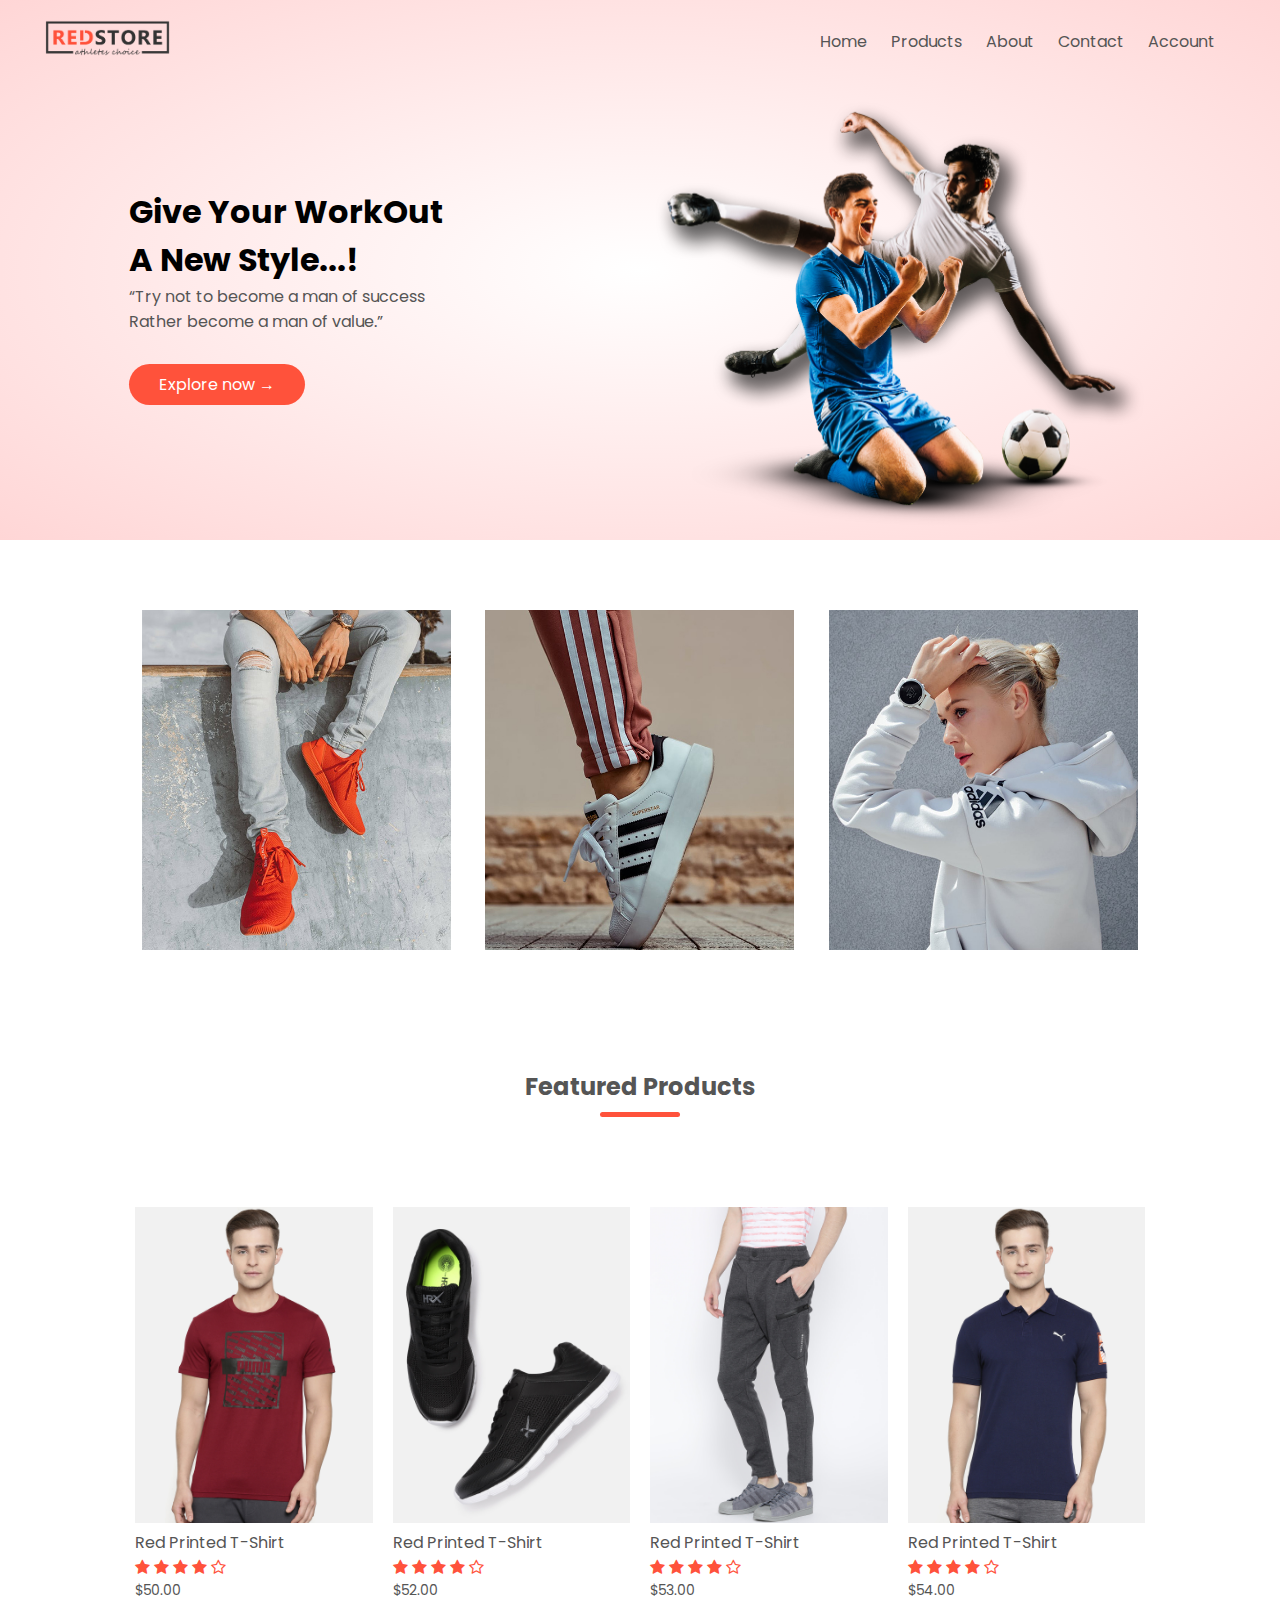
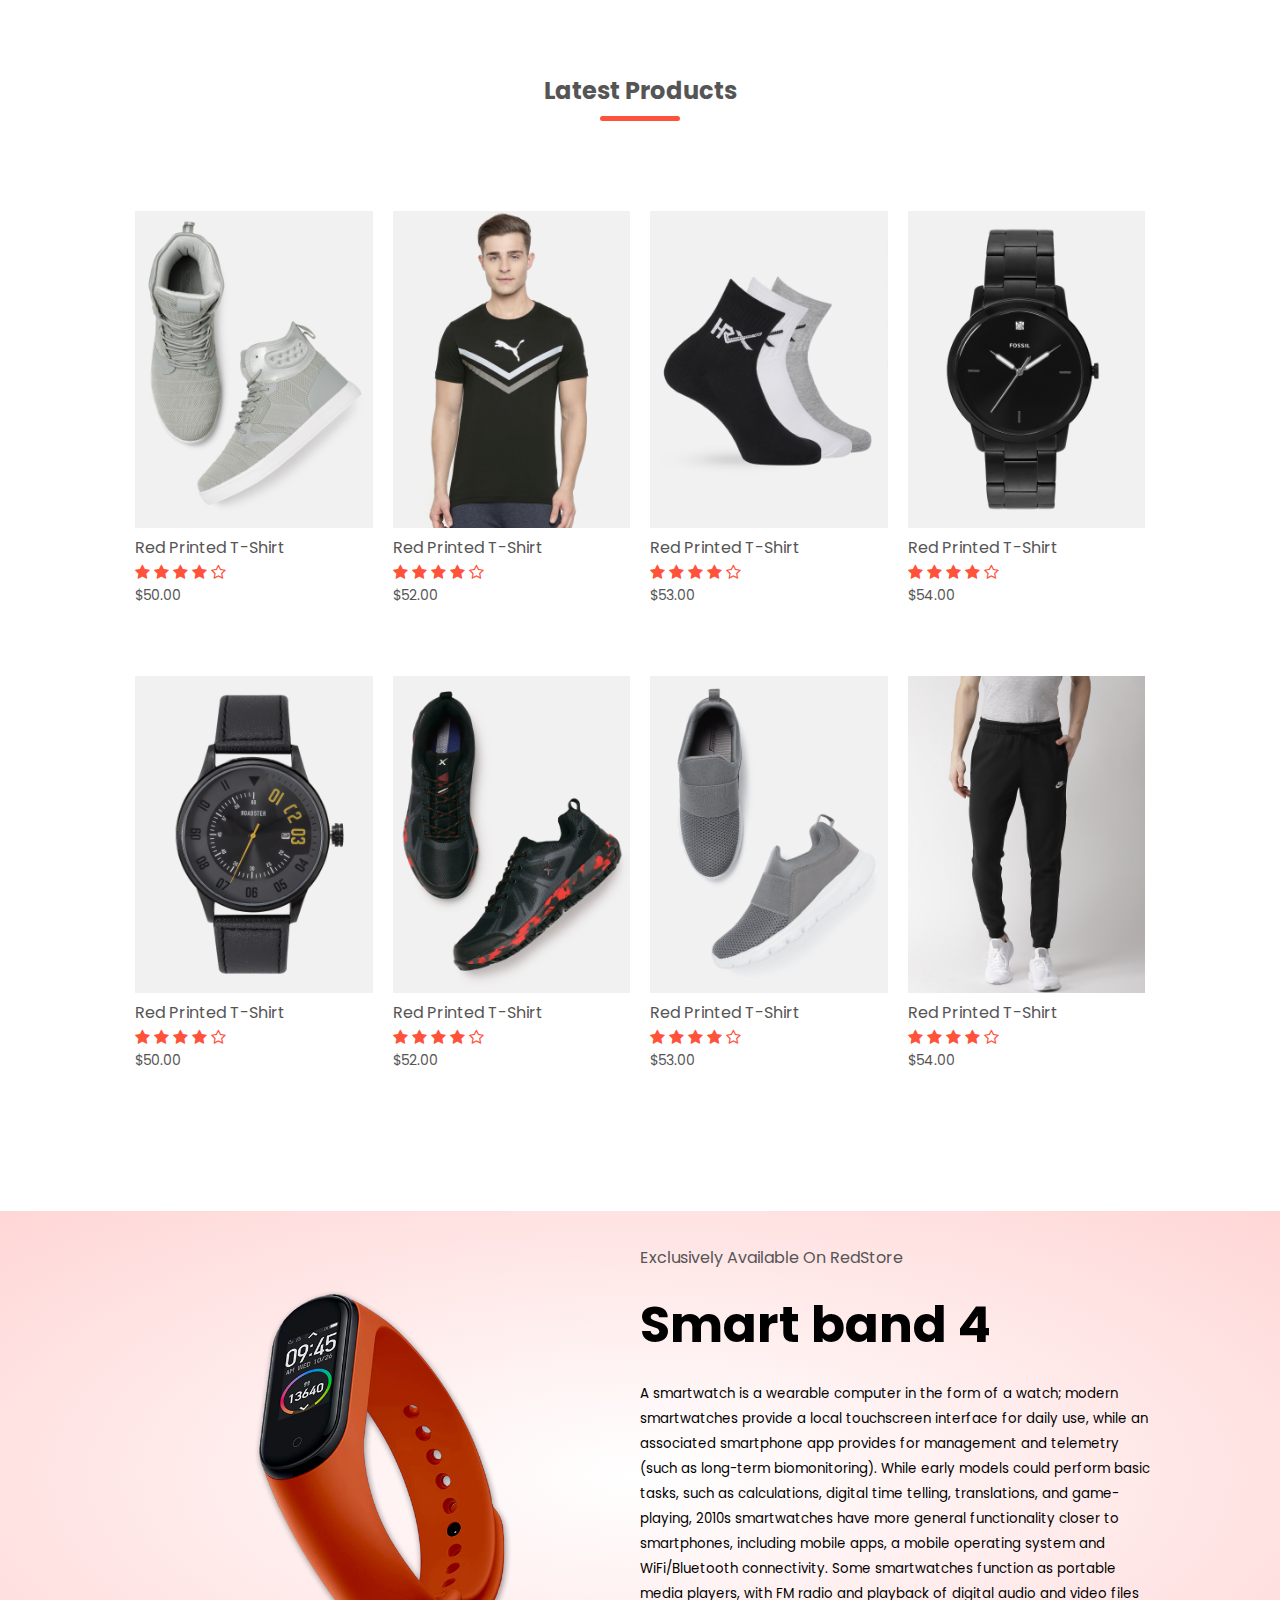
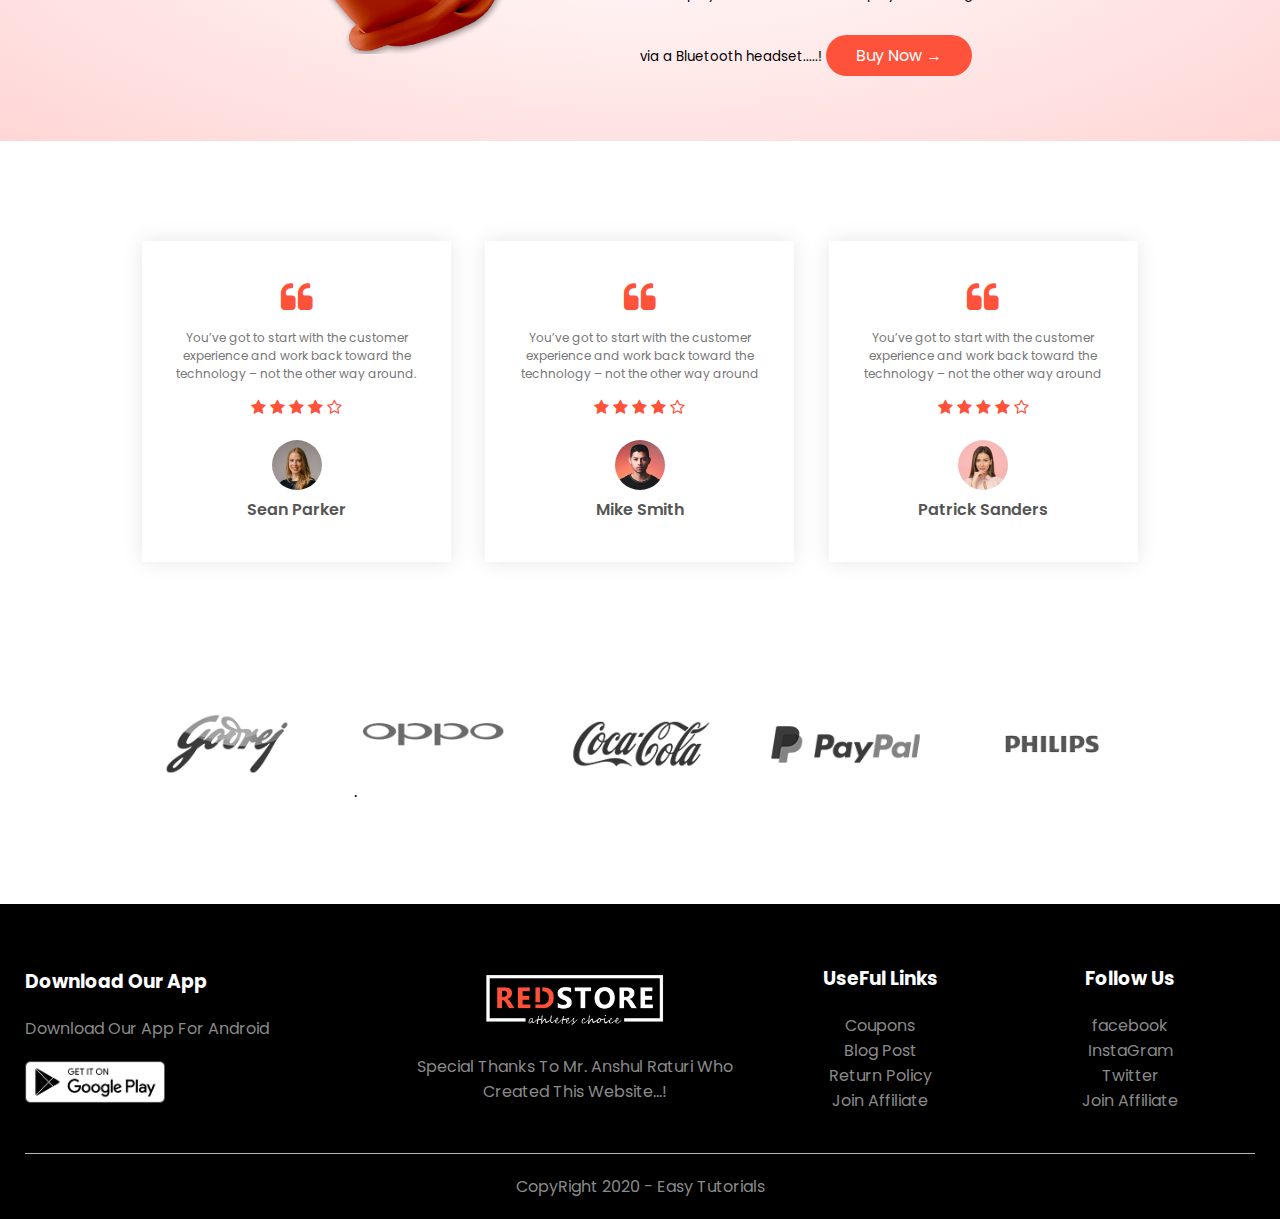
<file: index.html>
<!DOCTYPE html>
<html lang="en">
<meta charset="UTF-8">
<head>
	<meta name="viewport" content="with=device-width, initial-scale=1.0">
	<title>Modicare</title>
	<link rel="stylesheet" href="style.css">
	<link href="https://fonts.googleapis.com/css2?family=Poppins:ital,wght@0,400;0,700;0,800;1,600;1,700&display=swap" rel="stylesheet"> 
	<link rel="stylesheet" href="https://stackpath.bootstrapcdn.com/font-awesome/4.7.0/css/font-awesome.min.css">
</head>
<body>

	<div class="header">
	

	<div class="container">

	<div class="navbar">
		<div class="logo">
			
			<a href="index.html"><img src="images/logo.png" width="125px"></a>
		</div>
		<nav>
			<ul id="MenuItems">
				<li><a href="index.html">Home</a></li>
				<li><a href="products.html">Products</a></li>
				<li><a href="">About</a></li>
				<li><a href="">Contact</a></li>
				<li><a href="accounts.html">Account</a></li>
			
			</ul>
		</nav>
		
		<img src="images/menu.png"class="menu-icon" onclick="menutoggle()">
			
	</div>
	<div class="row">
		<div class="<col-2>">
			<h1>Give Your WorkOut <br> A New Style...!</h1>
			<p>“Try not to become a man of success <br> Rather become a man of value.”</p>
			<a href="products.html" class="btn">Explore now &#8594;</a>

			
		</div>

		<div class="<col-2>">
			<img src="images/image1.png" width="500px" height="450px">
			
		</div>
		
	</div>
</div>
</div>



<!-------featured categories-------->
<div class="categories">
	<div class="small-container">
	<div class="row">
		<div class="col-3">
			<img src="images/category-1.jpg">
		</div>
		<div class="col-3">
			<img src="images/category-2.jpg">
		</div>
		<div class="col-3">
			<img src="images/category-3.jpg">
		</div>

	</div>
</div>
</div>

<!-------featured products-------->
<div class="small-container">
	<h2 class="title">Featured Products</h2>
	<div class="row">
		<div class="col-4">
			<img src="images/product-1.jpg">
			<h4>Red Printed T-Shirt</h4>
			<div class="rating">
				<i class="fa fa-star"></i>
				<i class="fa fa-star"></i>
				<i class="fa fa-star"></i>
				<i class="fa fa-star"></i>
				<i class="fa fa-star-o"></i>

							</div>

			<p>$50.00</p>
	</div>
			<div class="col-4">
			<img src="images/product-2.jpg">
			<h4>Red Printed T-Shirt</h4>
			<div class="rating">
				<i class="fa fa-star"></i>
				<i class="fa fa-star"></i>
				<i class="fa fa-star"></i>
				<i class="fa fa-star"></i>
				<i class="fa fa-star-o"></i>

							</div>

			<p>$52.00</p>
	</div>

		<div class="col-4">
			<img src="images/product-3.jpg">
			<h4>Red Printed T-Shirt</h4>
			<div class="rating">
				<i class="fa fa-star"></i>
				<i class="fa fa-star"></i>
				<i class="fa fa-star"></i>
				<i class="fa fa-star"></i>
				<i class="fa fa-star-o"></i>

							</div>

			<p>$53.00</p>
	</div>
			<div class="col-4">
			<img src="images/product-4.jpg">
			<h4>Red Printed T-Shirt</h4>
			<div class="rating">
				<i class="fa fa-star"></i>
				<i class="fa fa-star"></i>
				<i class="fa fa-star"></i>
				<i class="fa fa-star"></i>
				<i class="fa fa-star-o"></i>

							</div>

			<p>$54.00</p>
	</div>
</div>
<h2 class="title">Latest Products</h2>
<div class="row">
		<div class="col-4">
			<img src="images/product-5.jpg">
			<h4>Red Printed T-Shirt</h4>
			<div class="rating">
				<i class="fa fa-star"></i>
				<i class="fa fa-star"></i>
				<i class="fa fa-star"></i>
				<i class="fa fa-star"></i>
				<i class="fa fa-star-o"></i>

							</div>

			<p>$50.00</p>
	</div>
			<div class="col-4">
			<img src="images/product-6.jpg">
			<h4>Red Printed T-Shirt</h4>
			<div class="rating">
				<i class="fa fa-star"></i>
				<i class="fa fa-star"></i>
				<i class="fa fa-star"></i>
				<i class="fa fa-star"></i>
				<i class="fa fa-star-o"></i>

							</div>

			<p>$52.00</p>
	</div>

		<div class="col-4">
			<img src="images/product-7.jpg">
			<h4>Red Printed T-Shirt</h4>
			<div class="rating">
				<i class="fa fa-star"></i>
				<i class="fa fa-star"></i>
				<i class="fa fa-star"></i>
				<i class="fa fa-star"></i>
				<i class="fa fa-star-o"></i>

							</div>

			<p>$53.00</p>
	</div>
			<div class="col-4">
			<img src="images/product-8.jpg">
			<h4>Red Printed T-Shirt</h4>
			<div class="rating">
				<i class="fa fa-star"></i>
				<i class="fa fa-star"></i>
				<i class="fa fa-star"></i>
				<i class="fa fa-star"></i>
				<i class="fa fa-star-o"></i>

							</div>

			<p>$54.00</p>
	</div>

</div>
<div class="row">
		<div class="col-4">
			<img src="images/product-9.jpg">
			<h4>Red Printed T-Shirt</h4>
			<div class="rating">
				<i class="fa fa-star"></i>
				<i class="fa fa-star"></i>
				<i class="fa fa-star"></i>
				<i class="fa fa-star"></i>
				<i class="fa fa-star-o"></i>

							</div>

			<p>$50.00</p>
	</div>
			<div class="col-4">
			<img src="images/product-10.jpg">
			<h4>Red Printed T-Shirt</h4>
			<div class="rating">
				<i class="fa fa-star"></i>
				<i class="fa fa-star"></i>
				<i class="fa fa-star"></i>
				<i class="fa fa-star"></i>
				<i class="fa fa-star-o"></i>

							</div>

			<p>$52.00</p>
	</div>

		<div class="col-4">
			<img src="images/product-11.jpg">
			<h4>Red Printed T-Shirt</h4>
			<div class="rating">
				<i class="fa fa-star"></i>
				<i class="fa fa-star"></i>
				<i class="fa fa-star"></i>
				<i class="fa fa-star"></i>
				<i class="fa fa-star-o"></i>

							</div>

			<p>$53.00</p>
	</div>
			<div class="col-4">
			<img src="images/product-12.jpg">
			<h4>Red Printed T-Shirt</h4>
			<div class="rating">
				<i class="fa fa-star"></i>
				<i class="fa fa-star"></i>
				<i class="fa fa-star"></i>
				<i class="fa fa-star"></i>
				<i class="fa fa-star-o"></i>

							</div>

			<p>$54.00</p>
	</div>
</div>


   
</div>

<!-------------- offers------------------>
<div class="offer">
	<div class="small-container">
		<div class="row">
			<div class="col-2" >
				<img src="images/exclusive.png" class="offer-img">
			</div>
				<div class="col-2">
					<p>Exclusively Available On RedStore</p>
				<h1>Smart band 4</h1>
				<small>A smartwatch is a wearable computer in the form of a watch; modern smartwatches provide a local touchscreen interface for daily use, while an associated smartphone app provides for management and telemetry (such as long-term biomonitoring). While early models could perform basic tasks, such as calculations, digital time telling, translations, and game-playing, 2010s smartwatches have more general functionality closer to smartphones, including mobile apps, a mobile operating system and WiFi/Bluetooth connectivity. Some smartwatches function as portable media players, with FM radio and playback of digital audio and video files via a Bluetooth headset.....!</small>
				<a href="" class="btn">Buy Now &#8594;</a>
				</div>
				
			
		</div>
	</div>
</div>



<!-----------------testimonial--------------->
<div class="testimonial">
	<div class="small-container">
		<div class="row">
			<div class="col-3">
				<i class="fa fa-quote-left"></i>
			<p>You’ve got to start with the customer experience and work back toward the technology – not the other way around.</p>
				<div class="rating">
				<i class="fa fa-star"></i>
				<i class="fa fa-star"></i>
				<i class="fa fa-star"></i>
				<i class="fa fa-star"></i>
				<i class="fa fa-star-o"></i>

							</div>
							<img src="images/user-1.png" >
							<h3>Sean Parker</h3>

				</div>
							<div class="col-3">
				<i class="fa fa-quote-left"></i>
			<p>You’ve got to start with the customer experience and work back toward the technology – not the other way around</p>
				<div class="rating">
				<i class="fa fa-star"></i>
				<i class="fa fa-star"></i>
				<i class="fa fa-star"></i>
				<i class="fa fa-star"></i>
				<i class="fa fa-star-o"></i>

							</div>
							<img src="images/user-2.png" >
							<h3>Mike Smith</h3>

				</div>
							<div class="col-3">
				<i class="fa fa-quote-left"></i>
			<p>You’ve got to start with the customer experience and work back toward the technology – not the other way around</p>
				<div class="rating">
				<i class="fa fa-star"></i>
				<i class="fa fa-star"></i>
				<i class="fa fa-star"></i>
				<i class="fa fa-star"></i>
				<i class="fa fa-star-o"></i>

							</div>
							<img src="images/user-3.png" >
							<h3>Patrick Sanders</h3>

				</div>
				</div>
				</div>
				</div>

				<!-----------brands--------->
				<div class="brands">
					<div class="small-container">
						<div class="row">
							<div class="col-5">
								<img src="images/logo-godrej.png">
							</div>
							<div class="col-5">
								<img src="images/logo-oppo.png">.
								
							</div>
							<div class="col-5">
								<img src="images/logo-coca-cola.png">
							</div>
							<div class="col-5">
								<img src="images/logo-paypal.png">
							</div>
							<div class="col-5">
								<img src="images/logo-philips.png">
							</div>
						</div>
					</div>
				</div>
				<!-------------foooter-------------->
				<div class="footer">
					<div class="container">
						<div class="row">
							<div class="footer-col-1">
								<h3>Download Our App</h3>
								<p>Download Our App For Android</p>
								<div class="app-logo">
									<img src="images/play-store.png">
								</div>
							</div>
								<div class="footer-col-2">
								<img src="images/logo-white.png">
								<p> Special Thanks To Mr. Anshul Raturi Who Created This Website...! </p>
							</div>
														<div class="footer-col-3">
								<h3>UseFul Links </h3>
								<ul>
									<li>Coupons</li>
									<li>Blog Post</li>
									<li>Return Policy</li>
									<li>Join Affiliate</li>

								</ul>							
							</div>
							<div class="footer-col-4">
								<h3>Follow Us </h3>
								<ul>
									<li>facebook</li>
									<li>InstaGram</li>
									<li>Twitter</li>
									<li>Join Affiliate</li>

								</ul>							
							</div>
						</div>
						<hr>
						<p class="CopyRight">CopyRight 2020 - Easy Tutorials</p>

					</div>
				</div>

<!-----------------------js for toggle menu--------------->

<script type="text/javascript">
	var MenuItems = document.getElementById("MenuItems");
	MenuItems.style.maxHeight = "0px";
	function menutoggle(){
		if(MenuItems.style.maxHeight == "0px")
		{
			MenuItems.style.maxHeight = "200px";

		}
		else{
			MenuItems.style.maxHeight = "0px";
		}
	}
</script>



</body>
</html>
</file>
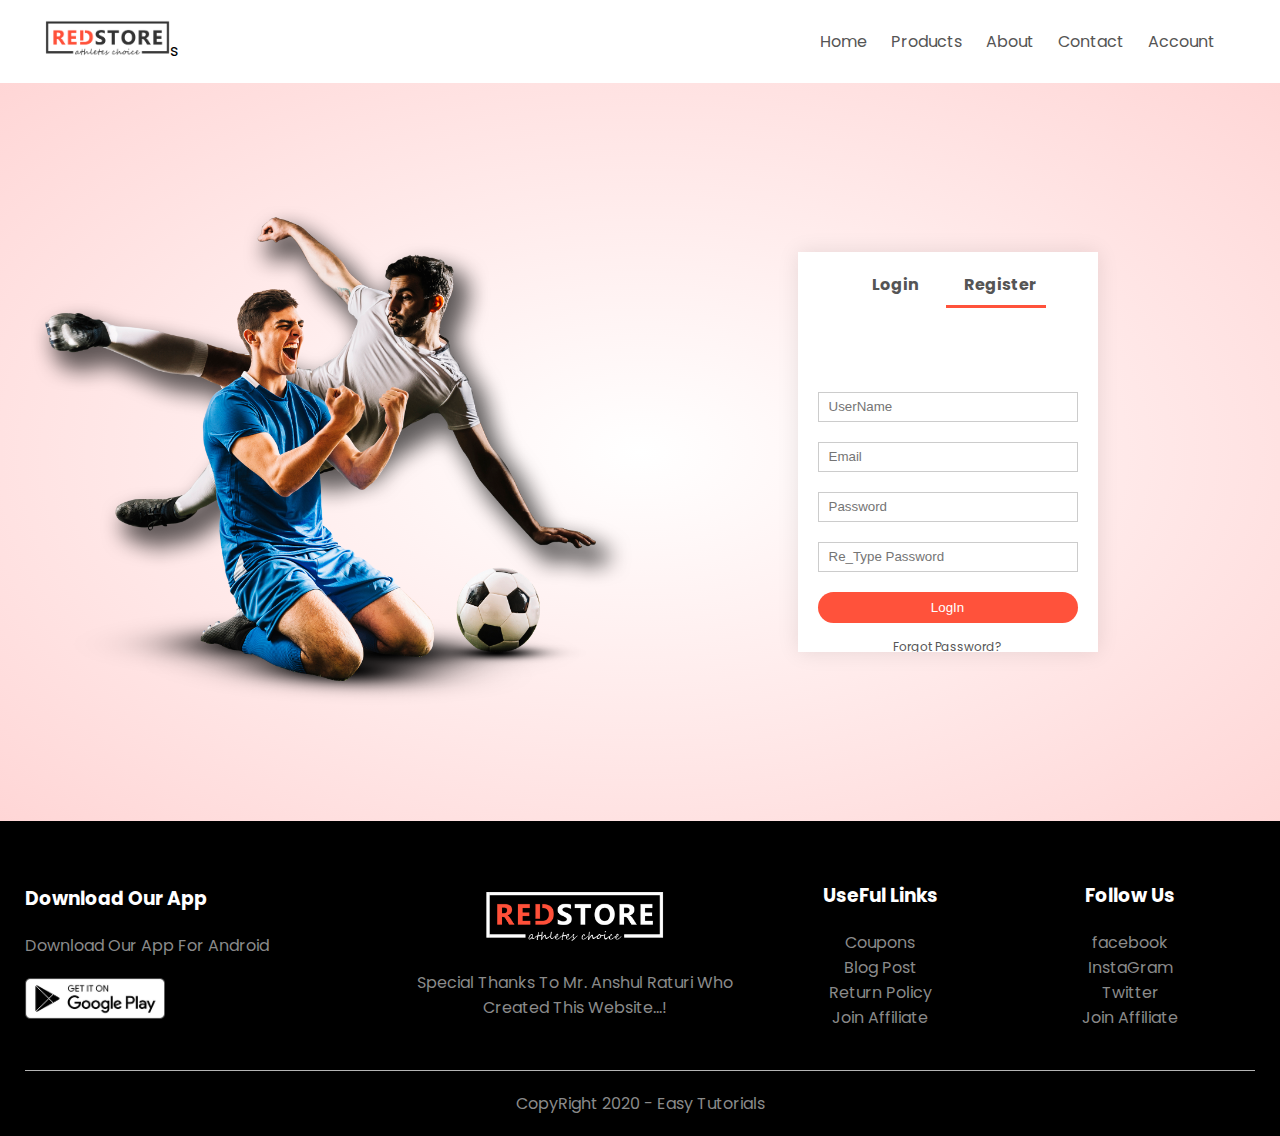
<file: accounts.html>
<!DOCTYPE html>
<html lang="en">
<meta charset="UTF-8">
<head>
	<meta name="viewport" content="with=device-width, initial-scale=1.0">
	<title>Modicare </title>
	<link rel="stylesheet" href="style.css">
	<link href="https://fonts.googleapis.com/css2?family=Poppins:ital,wght@0,400;0,700;0,800;1,600;1,700&display=swap" rel="stylesheet"> 
	<link rel="stylesheet" href="https://stackpath.bootstrapcdn.com/font-awesome/4.7.0/css/font-awesome.min.css">
</head>
<body>

	
	

	<div class="container">

	<div class="navbar">
		<div class="logo">
			<a href="index.html"><img src="images/logo.png" width="125px"></a>s
		</div>
		<nav>
			<ul id="MenuItems">
				<li><a href="index.html">Home</a></li>
				<li><a href="products.html">Products</a></li>
				<li><a href="">About</a></li>
				<li><a href="">Contact</a></li>
				<li><a href="accounts.html">Account</a></li>
			
			</ul>
		</nav>
		<img src="images/menu.png"class="menu-icon" onclick="menutoggle()">	
			
	</div>
	</div>
	<!--------------------Account Page--------------------->
	<div class="account-page">
		<div class="container">
			<div class="row">
				<div class="col-2">
					<img src="images/image1.png" width="100%">
				</div>
				<div class="col-2">
					<div class="form-container">
						<div class="form-btn">
							<span onclick="login()">Login</span>
							<span onclick="register()">Register</span>
							<hr id="Indicator">
						</div>
						<form id="LoginForm">
							<input type="text" placeholder="UserName">
							<input type="password" placeholder="Password">
							<a href="#"><button type="Submit" class="btn">LogIn</button></a>
							<a href="#">Forgot Password? </a>
						</form>
						<form id="RegForm">
							<input type="text" placeholder="UserName" required>
							<input type="text" placeholder="Email" required>
							<input type="password" placeholder="Password" required>
							<input type="password" placeholder="Re_Type Password" required>
							
							<a href="#"><button type="Submit" class="btn">LogIn  </button></a>
							<a href="#">Forgot Password? </a>
						</form>

						
					</div>
				</div>
			</div>
		
		</div>
	</div>
	
				<!-------------foooter-------------->
				<div class="footer">
					<div class="container">
						<div class="row">
							<div class="footer-col-1">
								<h3>Download Our App</h3>
								<p>Download Our App For Android</p>
								<div class="app-logo">
									<img src="images/play-store.png">
								</div>
							</div>
								<div class="footer-col-2">
								<img src="images/logo-white.png">
								<p> Special Thanks To Mr. Anshul Raturi Who Created This Website...! </p>
							</div>
														<div class="footer-col-3">
								<h3>UseFul Links </h3>
								<ul>
									<li>Coupons</li>
									<li>Blog Post</li>
									<li>Return Policy</li>
									<li>Join Affiliate</li>

								</ul>							
							</div>
							<div class="footer-col-4">
								<h3>Follow Us </h3>
								<ul>
									<li>facebook</li>
									<li>InstaGram</li>
									<li>Twitter</li>
									<li>Join Affiliate</li>

								</ul>							
							</div>
						</div>
						<hr>
						<p class="CopyRight">CopyRight 2020 - Easy Tutorials</p>

					</div>
				</div>

<!-----------------------js for toggle menu--------------->

<script type="text/javascript">
	var MenuItems = document.getElementById("MenuItems");
	MenuItems.style.maxHeight = "0px";
	function menutoggle(){
		if(MenuItems.style.maxHeight == "0px")
		{
			MenuItems.style.maxHeight = "200px";

		}
		else{
			MenuItems.style.maxHeight = "0px";
		}
	}
</script>
<!--------------js for toggele form--------------->
<script type="text/javascript">
	var LoginForm = document.getElementById("LoginForm");
	var RegForm = document.getElementById("RegForm"); 
	var Indicator = document.getElementById("Indicator");
	function register(){
		RegForm.style.transform = "translateX(0px)";
		LoginForm.style.transform = "translateX(0px)";
		Indicator.style.transform = "translateX(100px)";	
	
	}
	function login(){
		RegForm.style.transform = "translateX(300px)";
		LoginForm.style.transform = "translateX(300px)";
		Indicator.style.transform = "translateX(0px)";		
	
	}
</script>



</body>
</html>
</file>
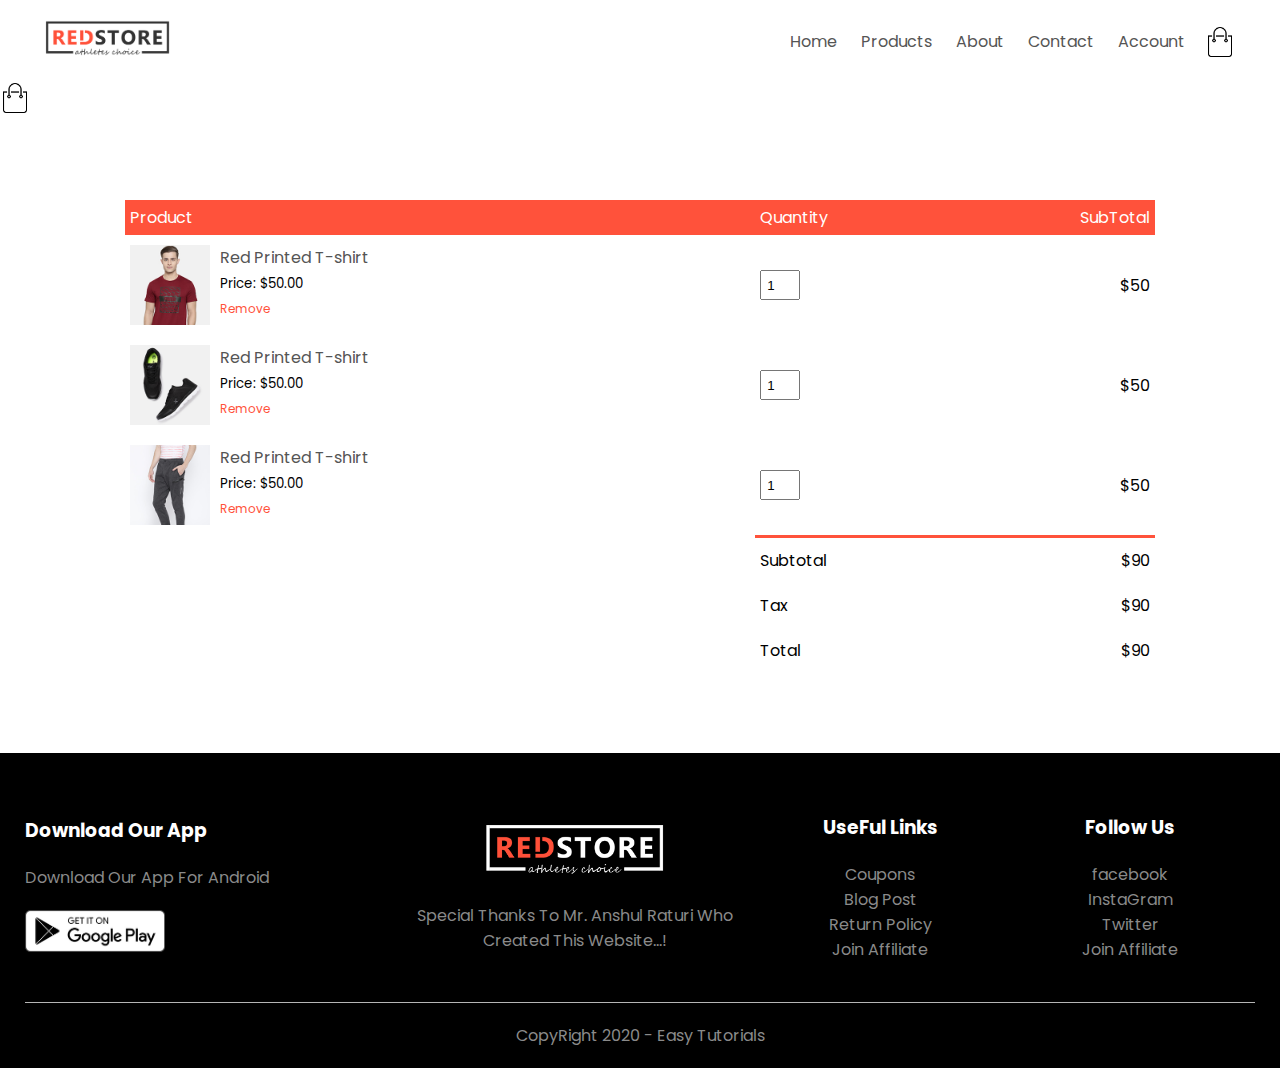
<file: cart.html>
<!DOCTYPE html>
<html lang="en">
<meta charset="UTF-8">
<head>
	<meta name="viewport" content="with=device-width, initial-scale=1.0">
	<title>Modicare </title>
	<link rel="stylesheet" href="style.css">
	<link href="https://fonts.googleapis.com/css2?family=Poppins:ital,wght@0,400;0,700;0,800;1,600;1,700&display=swap" rel="stylesheet"> 
	<link rel="stylesheet" href="https://stackpath.bootstrapcdn.com/font-awesome/4.7.0/css/font-awesome.min.css">
</head>
<body>

	
	

	<div class="container">

	<div class="navbar">
		<div class="logo">
			<img src="images/logo.png" width="125px">
		</div>
		<nav>
			<ul id="MenuItems">
				<li><a href="index.html">Home</a></li>
				<li><a href="products.html">Products</a></li>
				<li><a href="">About</a></li>
				<li><a href="">Contact</a></li>
				<li><a href="">Account</a></li>
			
			</ul>
		</nav>
		<img src="images/cart.png" width="30px" height="30px">
		<img src="images/menu.png"class="menu-icon" onclick="menutoggle()">
			
	</div>
	</div>
	<!-------code from index.html-------------->
	<a href="cart.html"><img src="images/cart.png" width="30px" height="30px"></a>
		<img src="images/menu.png"class="menu-icon" onclick="menutoggle()">
	<!----------cart items details------------>
	<div class="small-container cart-page">
		<table>
			<tr>
				<th>Product</th>
				<th>Quantity</th>
				<th>SubTotal</th>
			</tr>
			<tr>
				<td>
				<div class="cart-info">
					<img src="images/buy-1.jpg">
					<div>
						<p>Red Printed T-shirt</p>
						<small>Price: $50.00</small>
						<br>
						<a href="#">Remove</a>
					</div>

				</td>
				<td><input type="number" value="1"></td>
				<td>$50</td>
			</tr>
						<tr>
				<td>
				<div class="cart-info">
					<img src="images/buy-2.jpg">
					<div>
						<p>Red Printed T-shirt</p>
						<small>Price: $50.00</small>
						<br>
						<a href="#">Remove</a>
					</div>

				</td>
				<td><input type="number" value="1"></td>
				<td>$50</td>
			</tr>
						<tr>
				<td>
				<div class="cart-info">
					<img src="images/buy-3.jpg">
					<div>
						<p>Red Printed T-shirt</p>
						<small>Price: $50.00</small>
						<br>
						<a href="#">Remove</a>
					</div>

				</td>
				<td><input type="number" value="1"></td>
				<td>$50</td>
			</tr>


		</table>
	

		<div class="total-price">
			<table>
				<tr>
				<td>Subtotal</td>
				<td>$90</td>
			</tr>
				<tr>
				<td>Tax</td>
				<td>$90</td>
			</tr>
				<tr>
				<td>Total</td>
				<td>$90</td>
			</tr>
			</table>
		</div>
	</div>
	
	





				<!-------------foooter-------------->
				<div class="footer">
					<div class="container">
						<div class="row">
							<div class="footer-col-1">
								<h3>Download Our App</h3>
								<p>Download Our App For Android</p>
								<div class="app-logo">
									<img src="images/play-store.png">
								</div>
							</div>
								<div class="footer-col-2">
								<img src="images/logo-white.png">
								<p> Special Thanks To Mr. Anshul Raturi Who Created This Website...! </p>
							</div>
														<div class="footer-col-3">
								<h3>UseFul Links </h3>
								<ul>
									<li>Coupons</li>
									<li>Blog Post</li>
									<li>Return Policy</li>
									<li>Join Affiliate</li>

								</ul>							
							</div>
							<div class="footer-col-4">
								<h3>Follow Us </h3>
								<ul>
									<li>facebook</li>
									<li>InstaGram</li>
									<li>Twitter</li>
									<li>Join Affiliate</li>

								</ul>							
							</div>
						</div>
						<hr>
						<p class="CopyRight">CopyRight 2020 - Easy Tutorials</p>

					</div>
				</div>

<!-----------------------js for toggle menu--------------->

<script type="text/javascript">
	var MenuItems = document.getElementById("MenuItems");
	MenuItems.style.maxHeight = "0px";
	function menutoggle(){
		if(MenuItems.style.maxHeight == "0px")
		{
			MenuItems.style.maxHeight = "200px";

		}
		else{
			MenuItems.style.maxHeight = "0px";
		}
	}
</script>




</body>
</html>
</file>
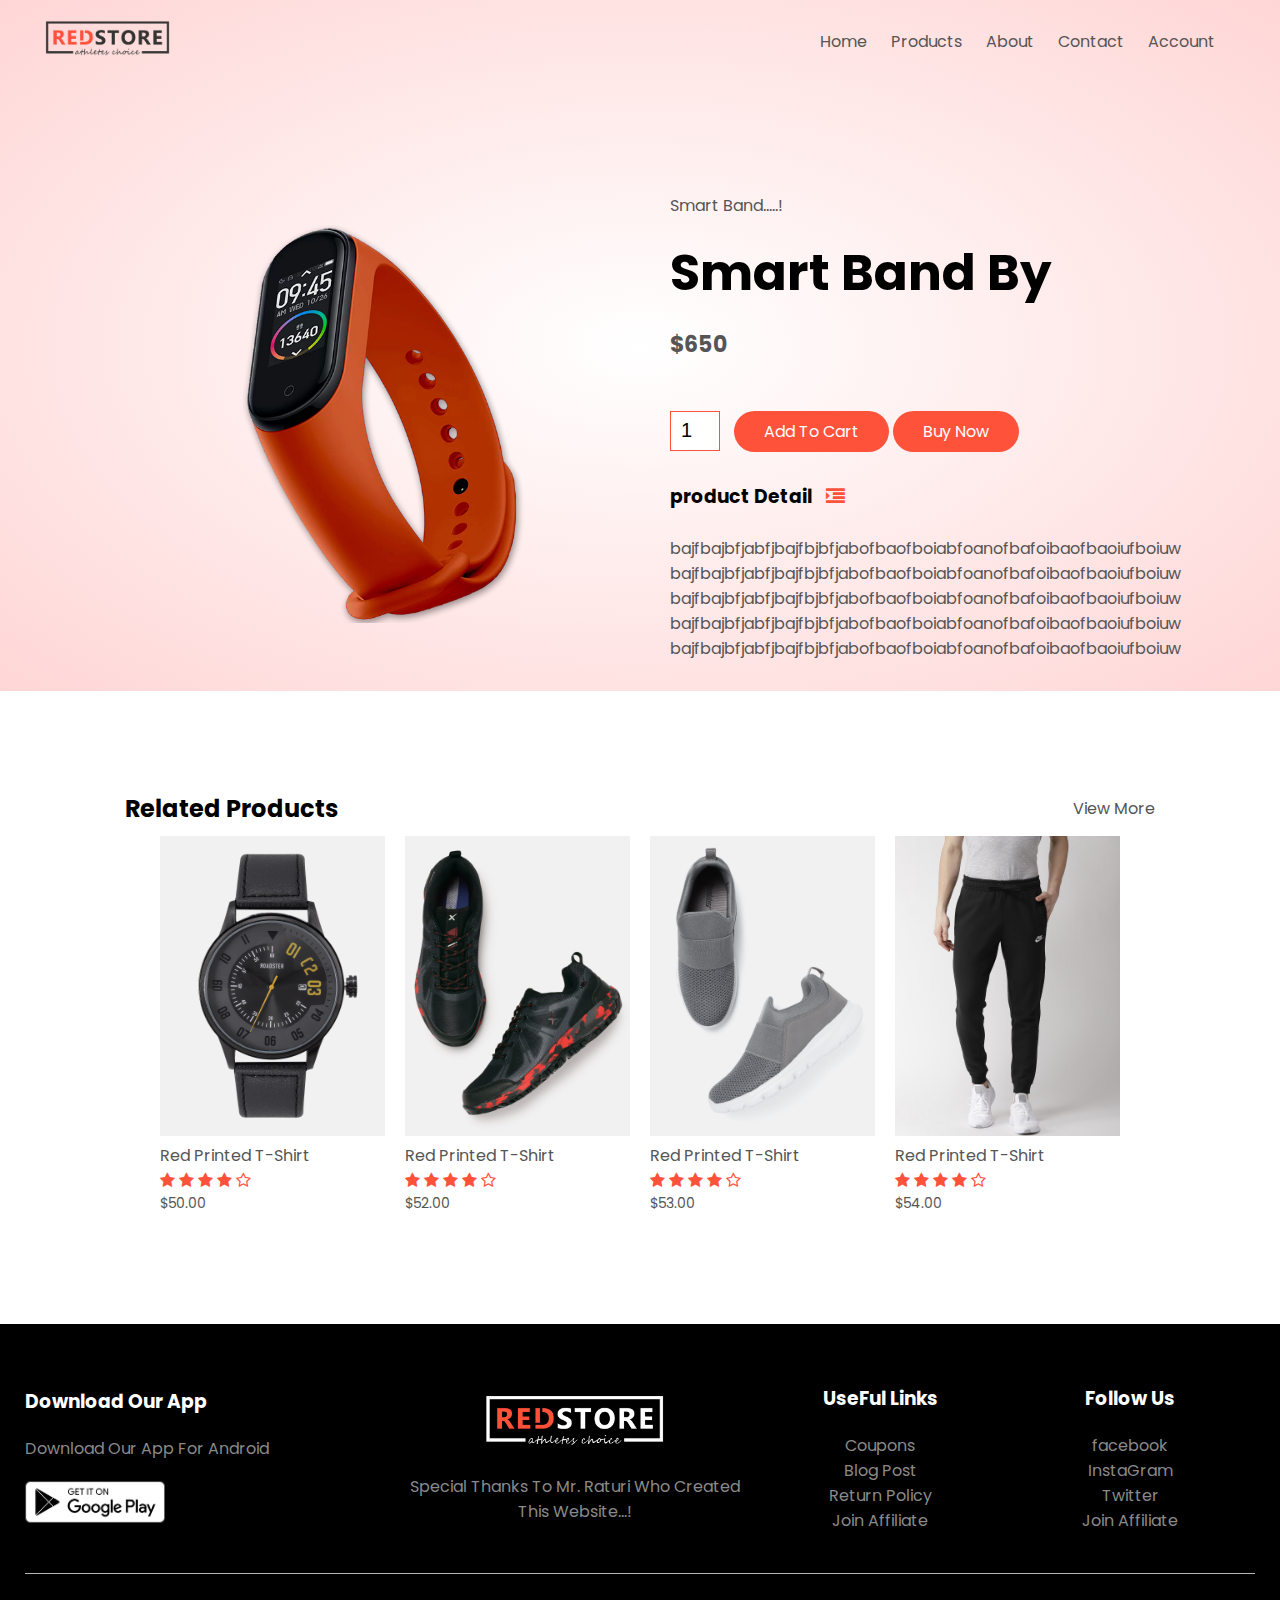
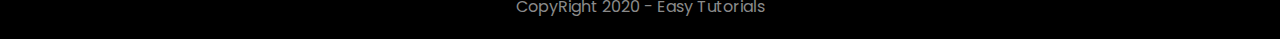
<file: offers-detail.html>
<!DOCTYPE html>
<html lang="en">
<meta charset="UTF-8">
<head>
	<meta name="viewport" content="with=device-width, initial-scale=1.0">
	<title>Modicare </title>
	<link rel="stylesheet" href="style.css">
	<link href="https://fonts.googleapis.com/css2?family=Poppins:ital,wght@0,400;0,700;0,800;1,600;1,700&display=swap" rel="stylesheet"> 
	<link rel="stylesheet" href="https://stackpath.bootstrapcdn.com/font-awesome/4.7.0/css/font-awesome.min.css">
</head>
<body>

	
<div class="header">
	<div class="container">

	<div class="navbar">
		<div class="logo">
			<a href="index.html"><img src="images/logo.png" width="125px"></a>
		</div>
		<nav>
			<ul id="MenuItems">
				<li><a href="index.html">Home</a></li>
				<li><a href="products.html">Products</a></li>
				<li><a href="">About</a></li>
				<li><a href="">Contact</a></li>
				<li><a href="">Account</a></li>
			
			</ul>
		</nav>
		
		<img src="images/menu.png"class="menu-icon" onclick="menutoggle()">
			
	</div>
	</div>


	<div class="small-container single-product">
		<div class="row">
			<div class="col-2">
			<img src="images/exclusive.png" width="100%" id="ProductImg">
		</div>
				

			<div class="col-2">
				<p>
					Smart Band.....!
				</p>
				<h1>Smart Band By</h1>
				<h4>$650</h4>
				
				<input type="number" value="1">
				<a href="#" class="btn">Add To Cart</a>
				<a href="#" class="btn">Buy Now</a>
				<h3>product Detail <i class="fa fa-indent"></i></h3>
				<br>
				<p>bajfbajbfjabfjbajfbjbfjabofbaofboiabfoanofbafoibaofbaoiufboiuw
				bajfbajbfjabfjbajfbjbfjabofbaofboiabfoanofbafoibaofbaoiufboiuw
			bajfbajbfjabfjbajfbjbfjabofbaofboiabfoanofbafoibaofbaoiufboiuw
		bajfbajbfjabfjbajfbjbfjabofbaofboiabfoanofbafoibaofbaoiufboiuw
	bajfbajbfjabfjbajfbjbfjabofbaofboiabfoanofbafoibaofbaoiufboiuw</p>
			</div>

		</div>
	</div>
</div>

</div>

	

			<!-------------title---------------->
		<div class="small-container">
			<div class="row row-2">
				<h2>Related Products</h2>
				<p>View More</p>



		<!------------products---------------->
<div class="small-container">
	<div class="row">
		<div class="col-4">
			<img src="images/product-9.jpg">
			<h4>Red Printed T-Shirt</h4>
			<div class="rating">
				<i class="fa fa-star"></i>
				<i class="fa fa-star"></i>
				<i class="fa fa-star"></i>
				<i class="fa fa-star"></i>
				<i class="fa fa-star-o"></i>

							</div>

			<p>$50.00</p>
	</div>
			<div class="col-4">
			<img src="images/product-10.jpg">
			<h4>Red Printed T-Shirt</h4>
			<div class="rating">
				<i class="fa fa-star"></i>
				<i class="fa fa-star"></i>
				<i class="fa fa-star"></i>
				<i class="fa fa-star"></i>
				<i class="fa fa-star-o"></i>

							</div>

			<p>$52.00</p>
	</div>

		<div class="col-4">
			<img src="images/product-11.jpg">
			<h4>Red Printed T-Shirt</h4>
			<div class="rating">
				<i class="fa fa-star"></i>
				<i class="fa fa-star"></i>
				<i class="fa fa-star"></i>
				<i class="fa fa-star"></i>
				<i class="fa fa-star-o"></i>

							</div>

			<p>$53.00</p>
	</div>
			<div class="col-4">
			<img src="images/product-12.jpg">
			<h4>Red Printed T-Shirt</h4>
			<div class="rating">
				<i class="fa fa-star"></i>
				<i class="fa fa-star"></i>
				<i class="fa fa-star"></i>
				<i class="fa fa-star"></i>
				<i class="fa fa-star-o"></i>

							</div>

			<p>$54.00</p>
	</div>
</div>


   

   
</div>
</div>   
</div>




				<!-------------foooter-------------->
				<div class="footer">
					<div class="container">
						<div class="row">
							<div class="footer-col-1">
								<h3>Download Our App</h3>
								<p>Download Our App For Android</p>
								<div class="app-logo">
									<img src="images/play-store.png">
								</div>
							</div>
								<div class="footer-col-2">
								<img src="images/logo-white.png">
								<p> Special Thanks To Mr. Raturi Who Created This Website...! </p>
							</div>
														<div class="footer-col-3">
								<h3>UseFul Links </h3>
								<ul>
									<li>Coupons</li>
									<li>Blog Post</li>
									<li>Return Policy</li>
									<li>Join Affiliate</li>

								</ul>							
							</div>
							<div class="footer-col-4">
								<h3>Follow Us </h3>
								<ul>
									<li>facebook</li>
									<li>InstaGram</li>
									<li>Twitter</li>
									<li>Join Affiliate</li>

								</ul>							
							</div>
						</div>
						<hr>
						<p class="CopyRight">CopyRight 2020 - Easy Tutorials</p>

					</div>
				</div>

<!-----------------------js for toggle menu--------------->

<script type="text/javascript">
	var MenuItems = document.getElementById("MenuItems");
	MenuItems.style.maxHeight = "0px";
	function menutoggle(){
		if(MenuItems.style.maxHeight == "0px")
		{
			MenuItems.style.maxHeight = "200px";

		}
		else{
			MenuItems.style.maxHeight = "0px";
		}
	}
</script>

<!-----------------------js  For Product Gallery------------------->
<script type="text/javascript">
	var ProductImg = document.getElementById("ProductImg");
	var SmallImg = document.getElementById("small-img");

	SmallImg[0].onclick = function()
	{
		ProductImg.src = SmallImg[0].src;
	}
	SmallImg[1].onclick = function()
	{
		ProductImg.src = SmallImg[1].src;
	}
	SmallImg[2].onclick = function()
	{
		ProductImg.src = SmallImg[2].src;
	}
	SmallImg[3].onclick = function()
	{
		ProductImg.src = SmallImg[3].src;
	}
</script>

</body>
</html>
</file>
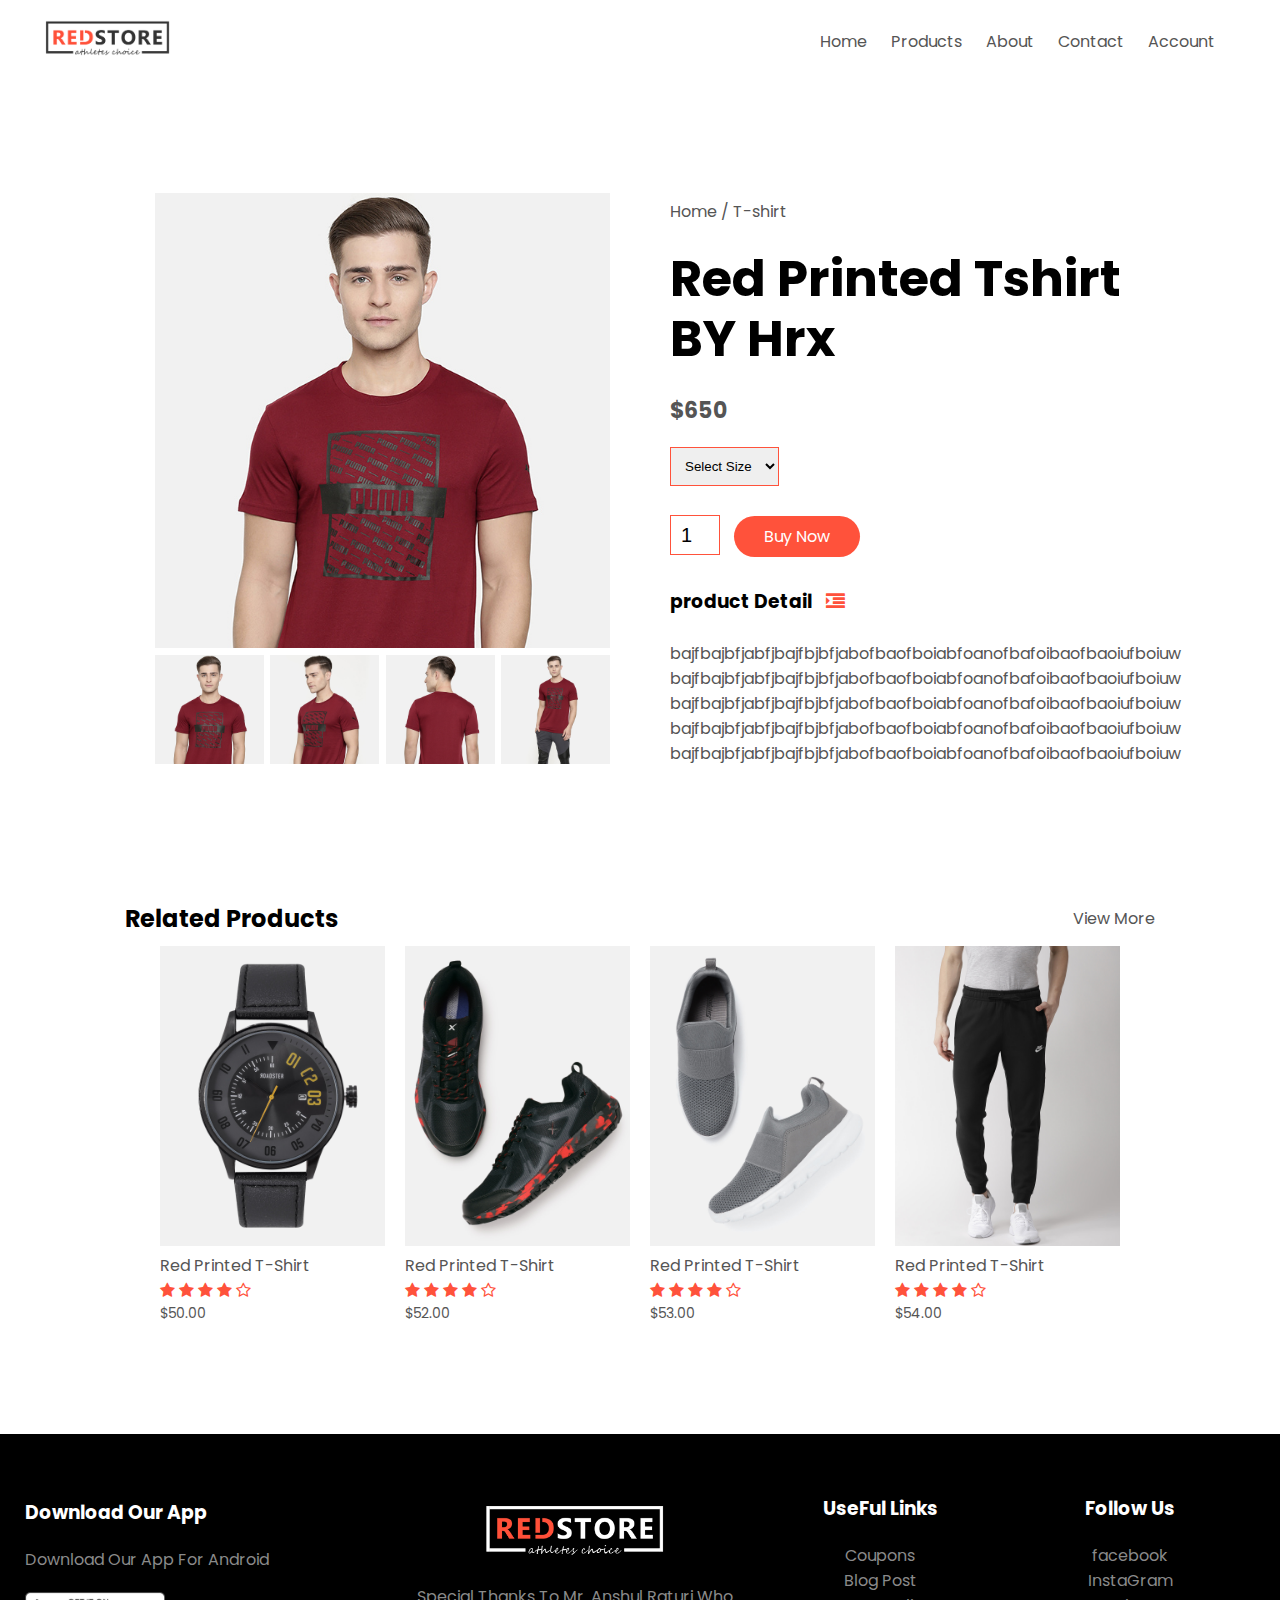
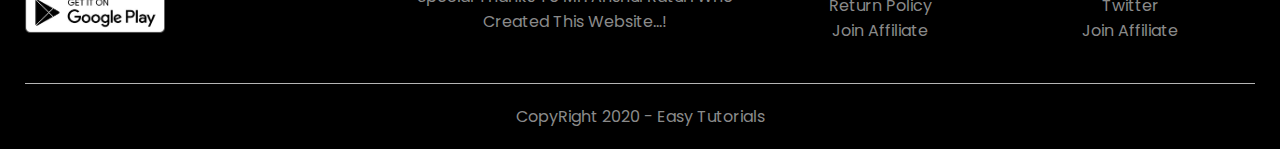
<file: products detail.html>
<!DOCTYPE html>
<html lang="en">
<meta charset="UTF-8">
<head>
	<meta name="viewport" content="with=device-width, initial-scale=1.0">
	<title>Modicare </title>
	<link rel="stylesheet" href="style.css">
	<link href="https://fonts.googleapis.com/css2?family=Poppins:ital,wght@0,400;0,700;0,800;1,600;1,700&display=swap" rel="stylesheet"> 
	<link rel="stylesheet" href="https://stackpath.bootstrapcdn.com/font-awesome/4.7.0/css/font-awesome.min.css">
</head>
<body>

	
	

	<div class="container">

	<div class="navbar">
		<div class="logo">
			<a href="index.html"><img src="images/logo.png" width="125px"></a>
		</div>
		<nav>
			<ul id="MenuItems">
				<li><a href="index.html">Home</a></li>
				<li><a href="products.html">Products</a></li>
				<li><a href="">About</a></li>
				<li><a href="">Contact</a></li>
				<li><a href="accounts.html">Account</a></li>
			
			</ul>
		</nav>
		<img src="images/menu.png"class="menu-icon" onclick="menutoggle()">
	</div>
	</div>
	<!-------------------single product details----------------->

	<div class="small-container single-product">
		<div class="row">
			<div class="col-2">
			<img src="images/gallery-1.jpg" width="100%" id="ProductImg">
			<div class="small-img-row">
				<div class="small-img-col">
					<img src="images/gallery-1.jpg" width="100%" class="small-img">

				</div>
				<div class="small-img-col">
					<img src="images/gallery-2.jpg" width="100%" class="small-img">
					
				</div>
				<div class="small-img-col">
					<img src="images/gallery-3.jpg" width="100%" class="small-img">
					
				</div>
				<div class="small-img-col">
					<img src="images/gallery-4.jpg" width="100%" class="small-img">
					
				</div>
			</div>
		</div>

	

			<div class="col-2">
				<p>
					Home / T-shirt
				</p>
				<h1>Red Printed Tshirt BY Hrx</h1>
				<h4>$650</h4>
				<select>
					<option>Select Size</option>
					<option>XXL</option>
					<option>XL</option>
					<option>L</option>
					<option>M</option>
					<option>S</option>
				</select>
				<input type="number" value="1">
				<a href="#" class="btn" target="_blank">Buy Now</a>
				<h3>product Detail <i class="fa fa-indent"></i></h3>
				<br>
				<p>bajfbajbfjabfjbajfbjbfjabofbaofboiabfoanofbafoibaofbaoiufboiuw
				bajfbajbfjabfjbajfbjbfjabofbaofboiabfoanofbafoibaofbaoiufboiuw
			bajfbajbfjabfjbajfbjbfjabofbaofboiabfoanofbafoibaofbaoiufboiuw
		bajfbajbfjabfjbajfbjbfjabofbaofboiabfoanofbafoibaofbaoiufboiuw
	bajfbajbfjabfjbajfbjbfjabofbaofboiabfoanofbafoibaofbaoiufboiuw</p>
			</div>

		</div>
	</div>
			<!-------------title---------------->
		<div class="small-container">
			<div class="row row-2">
				<h2>Related Products</h2>
				<p>View More</p>



		<!------------products---------------->
<div class="small-container">
	<div class="row">
		<div class="col-4">
			<img src="images/product-9.jpg">
			<h4>Red Printed T-Shirt</h4>
			<div class="rating">
				<i class="fa fa-star"></i>
				<i class="fa fa-star"></i>
				<i class="fa fa-star"></i>
				<i class="fa fa-star"></i>
				<i class="fa fa-star-o"></i>

							</div>

			<p>$50.00</p>
	</div>
			<div class="col-4">
			<img src="images/product-10.jpg">
			<h4>Red Printed T-Shirt</h4>
			<div class="rating">
				<i class="fa fa-star"></i>
				<i class="fa fa-star"></i>
				<i class="fa fa-star"></i>
				<i class="fa fa-star"></i>
				<i class="fa fa-star-o"></i>

							</div>

			<p>$52.00</p>
	</div>

		<div class="col-4">
			<img src="images/product-11.jpg">
			<h4>Red Printed T-Shirt</h4>
			<div class="rating">
				<i class="fa fa-star"></i>
				<i class="fa fa-star"></i>
				<i class="fa fa-star"></i>
				<i class="fa fa-star"></i>
				<i class="fa fa-star-o"></i>

							</div>

			<p>$53.00</p>
	</div>
			<div class="col-4">
			<img src="images/product-12.jpg">
			<h4>Red Printed T-Shirt</h4>
			<div class="rating">
				<i class="fa fa-star"></i>
				<i class="fa fa-star"></i>
				<i class="fa fa-star"></i>
				<i class="fa fa-star"></i>
				<i class="fa fa-star-o"></i>

							</div>

			<p>$54.00</p>
	</div>
</div>


   

   
</div>
</div>   
</div>




				<!-------------foooter-------------->
				<div class="footer">
					<div class="container">
						<div class="row">
							<div class="footer-col-1">
								<h3>Download Our App</h3>
								<p>Download Our App For Android</p>
								<div class="app-logo">
									<img src="images/play-store.png">
								</div>
							</div>
								<div class="footer-col-2">
								<img src="images/logo-white.png">
								<p> Special Thanks To Mr. Anshul Raturi Who Created This Website...! </p>
							</div>
														<div class="footer-col-3">
								<h3>UseFul Links </h3>
								<ul>
									<li>Coupons</li>
									<li>Blog Post</li>
									<li>Return Policy</li>
									<li>Join Affiliate</li>

								</ul>							
							</div>
							<div class="footer-col-4">
								<h3>Follow Us </h3>
								<ul>
									<li>facebook</li>
									<li>InstaGram</li>
									<li>Twitter</li>
									<li>Join Affiliate</li>

								</ul>							
							</div>
						</div>
						<hr>
						<p class="CopyRight">CopyRight 2020 - Easy Tutorials</p>

					</div>
				</div>

<!-----------------------js for toggle menu--------------->

<script type="text/javascript">
	var MenuItems = document.getElementById("MenuItems");
	MenuItems.style.maxHeight = "0px";
	function menutoggle(){
		if(MenuItems.style.maxHeight == "0px")
		{
			MenuItems.style.maxHeight = "200px";

		}
		else{
			MenuItems.style.maxHeight = "0px";
		}
	}
</script>

<!-----------------------js  For Product Gallery------------------->
<script type="text/javascript">
	var ProductImg = document.getElementById("ProductImg");
	var SmallImg = document.getElementById("small-img");

	SmallImg[1].onclick = function()
	{
		ProductImg.src = SmallImg[1].src;
	}
	SmallImg[2].onclick = function()
	{
		ProductImg.src = SmallImg[2].src;
	}
	SmallImg[3].onclick = function()
	{
		ProductImg.src = SmallImg[3].src;
	}
	SmallImg[4].onclick = function()
	{
		ProductImg.src = SmallImg[4].src;
	}
</script>

</body>
</html>
</file>
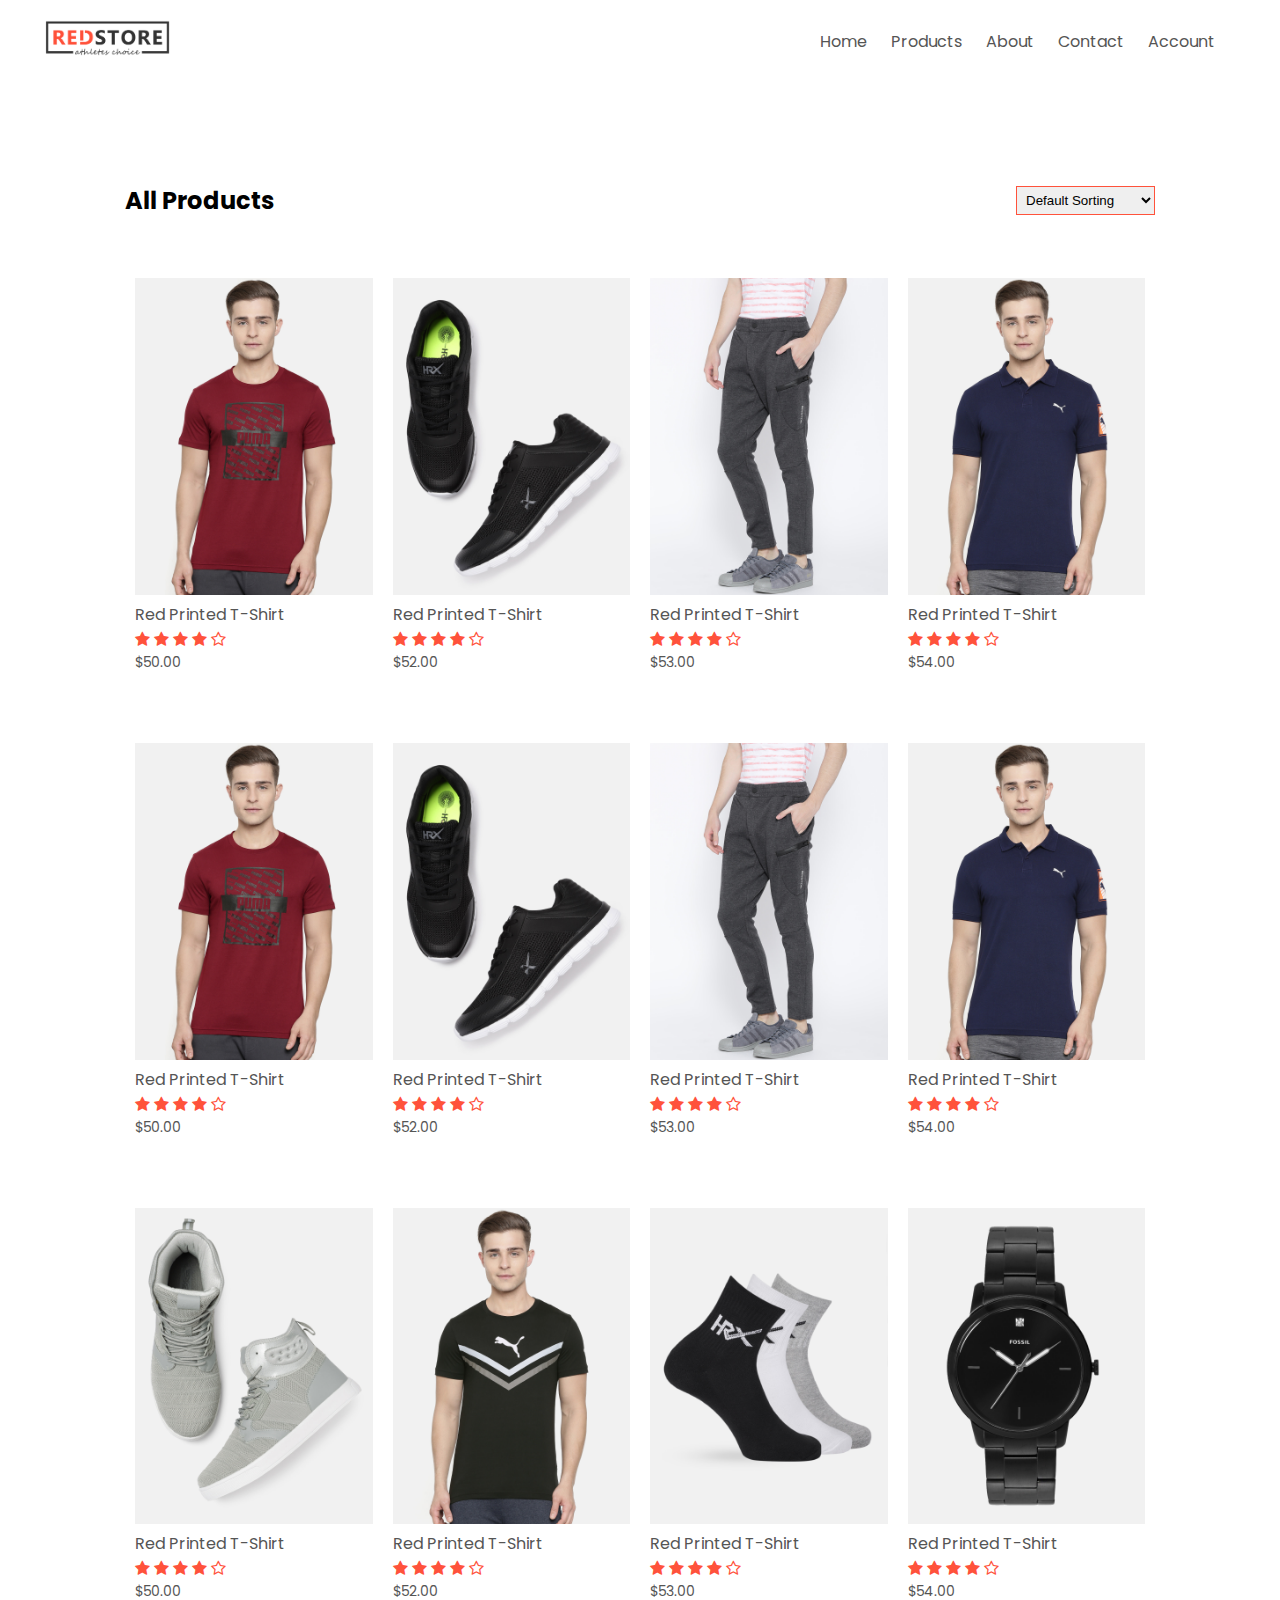
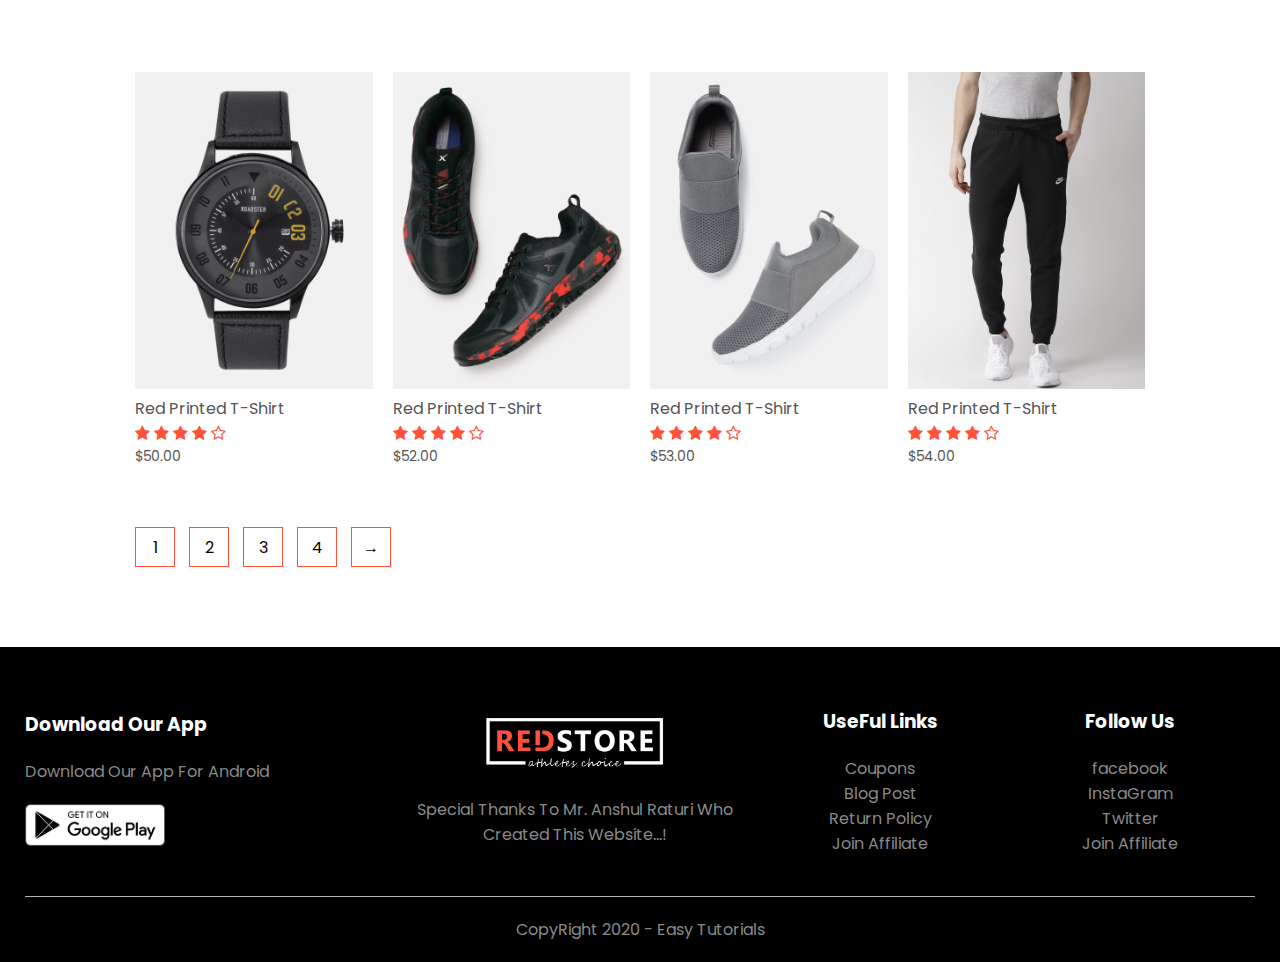
<file: products.html>
<!DOCTYPE html>
<html lang="en">
<meta charset="UTF-8">
<head>
	<meta name="viewport" content="with=device-width, initial-scale=1.0">
	<title>Modicare</title>
	<link rel="stylesheet" href="style.css">
	<link href="https://fonts.googleapis.com/css2?family=Poppins:ital,wght@0,400;0,700;0,800;1,600;1,700&display=swap" rel="stylesheet"> 
	<link rel="stylesheet" href="https://stackpath.bootstrapcdn.com/font-awesome/4.7.0/css/font-awesome.min.css">
</head>
<body>

	
	

	<div class="container">

	<div class="navbar">
		<div class="logo">
			<a href="index.html"><img src="images/logo.png" width="125px"></a>
		</div>
		<nav>
			<ul id="MenuItems">
				<li><a href="index.html">Home</a></li>
				<li><a href="products.html">Products</a></li>
				<li><a href="">About</a></li>
				<li><a href="">Contact</a></li>
				<li><a href="accounts.html">Account</a></li>
			
			</ul>
		</nav>
		<img src="images/menu.png"class="menu-icon" onclick="menutoggle()">
			
	</div>
	</div>
<div class="small-container">
	<div class="row row-2">
		<h2>All Products</h2>
		<select>
			<option>Default Sorting</option>
			<option>Sort By Popularity</option>
			<option>Sort By Rating</option>
			<option>Sort By Sale</option>}
		</select>

	</div>
	
	<div class="row">
		<div class="col-4">
			<a href="products detail.html"><img src="images/product-1.jpg">
			<h4>Red Printed T-Shirt</h4>
			<div class="rating">
				<i class="fa fa-star"></i>
				<i class="fa fa-star"></i>
				<i class="fa fa-star"></i>
				<i class="fa fa-star"></i>
				<i class="fa fa-star-o"></i>

			</a>

							</div>

			<p>$50.00</p>
	</div>
			<div class="col-4">
			<img src="images/product-2.jpg">
			<h4>Red Printed T-Shirt</h4>
			<div class="rating">
				<i class="fa fa-star"></i>
				<i class="fa fa-star"></i>
				<i class="fa fa-star"></i>
				<i class="fa fa-star"></i>
				<i class="fa fa-star-o"></i>

							</div>

			<p>$52.00</p>
	</div>

		<div class="col-4">
			<img src="images/product-3.jpg">
			<h4>Red Printed T-Shirt</h4>
			<div class="rating">
				<i class="fa fa-star"></i>
				<i class="fa fa-star"></i>
				<i class="fa fa-star"></i>
				<i class="fa fa-star"></i>
				<i class="fa fa-star-o"></i>

							</div>

			<p>$53.00</p>
	</div>
			<div class="col-4">
			<img src="images/product-4.jpg">
			<h4>Red Printed T-Shirt</h4>
			<div class="rating">
				<i class="fa fa-star"></i>
				<i class="fa fa-star"></i>
				<i class="fa fa-star"></i>
				<i class="fa fa-star"></i>
				<i class="fa fa-star-o"></i>

							</div>

			<p>$54.00</p>
	</div>
</div>
	<div class="row">
		<div class="col-4">
			<img src="images/product-1.jpg">
			<h4>Red Printed T-Shirt</h4>
			<div class="rating">
				<i class="fa fa-star"></i>
				<i class="fa fa-star"></i>
				<i class="fa fa-star"></i>
				<i class="fa fa-star"></i>
				<i class="fa fa-star-o"></i>

							</div>

			<p>$50.00</p>
	</div>
			<div class="col-4">
			<img src="images/product-2.jpg">
			<h4>Red Printed T-Shirt</h4>
			<div class="rating">
				<i class="fa fa-star"></i>
				<i class="fa fa-star"></i>
				<i class="fa fa-star"></i>
				<i class="fa fa-star"></i>
				<i class="fa fa-star-o"></i>

							</div>

			<p>$52.00</p>
	</div>

		<div class="col-4">
			<img src="images/product-3.jpg">
			<h4>Red Printed T-Shirt</h4>
			<div class="rating">
				<i class="fa fa-star"></i>
				<i class="fa fa-star"></i>
				<i class="fa fa-star"></i>
				<i class="fa fa-star"></i>
				<i class="fa fa-star-o"></i>

							</div>

			<p>$53.00</p>
	</div>
			<div class="col-4">
			<img src="images/product-4.jpg">
			<h4>Red Printed T-Shirt</h4>
			<div class="rating">
				<i class="fa fa-star"></i>
				<i class="fa fa-star"></i>
				<i class="fa fa-star"></i>
				<i class="fa fa-star"></i>
				<i class="fa fa-star-o"></i>

							</div>

			<p>$54.00</p>
	</div>
</div>

<div class="row">
		<div class="col-4">
			<img src="images/product-5.jpg">
			<h4>Red Printed T-Shirt</h4>
			<div class="rating">
				<i class="fa fa-star"></i>
				<i class="fa fa-star"></i>
				<i class="fa fa-star"></i>
				<i class="fa fa-star"></i>
				<i class="fa fa-star-o"></i>

							</div>

			<p>$50.00</p>
	</div>
			<div class="col-4">
			<img src="images/product-6.jpg">
			<h4>Red Printed T-Shirt</h4>
			<div class="rating">
				<i class="fa fa-star"></i>
				<i class="fa fa-star"></i>
				<i class="fa fa-star"></i>
				<i class="fa fa-star"></i>
				<i class="fa fa-star-o"></i>

							</div>

			<p>$52.00</p>
	</div>

		<div class="col-4">
			<img src="images/product-7.jpg">
			<h4>Red Printed T-Shirt</h4>
			<div class="rating">
				<i class="fa fa-star"></i>
				<i class="fa fa-star"></i>
				<i class="fa fa-star"></i>
				<i class="fa fa-star"></i>
				<i class="fa fa-star-o"></i>

							</div>

			<p>$53.00</p>
	</div>
			<div class="col-4">
			<img src="images/product-8.jpg">
			<h4>Red Printed T-Shirt</h4>
			<div class="rating">
				<i class="fa fa-star"></i>
				<i class="fa fa-star"></i>
				<i class="fa fa-star"></i>
				<i class="fa fa-star"></i>
				<i class="fa fa-star-o"></i>

							</div>

			<p>$54.00</p>
	</div>

</div>
<div class="row">
		<div class="col-4">
			<img src="images/product-9.jpg">
			<h4>Red Printed T-Shirt</h4>
			<div class="rating">
				<i class="fa fa-star"></i>
				<i class="fa fa-star"></i>
				<i class="fa fa-star"></i>
				<i class="fa fa-star"></i>
				<i class="fa fa-star-o"></i>

							</div>

			<p>$50.00</p>
	</div>
			<div class="col-4">
			<img src="images/product-10.jpg">
			<h4>Red Printed T-Shirt</h4>
			<div class="rating">
				<i class="fa fa-star"></i>
				<i class="fa fa-star"></i>
				<i class="fa fa-star"></i>
				<i class="fa fa-star"></i>
				<i class="fa fa-star-o"></i>

							</div>

			<p>$52.00</p>
	</div>

		<div class="col-4">
			<img src="images/product-11.jpg">
			<h4>Red Printed T-Shirt</h4>
			<div class="rating">
				<i class="fa fa-star"></i>
				<i class="fa fa-star"></i>
				<i class="fa fa-star"></i>
				<i class="fa fa-star"></i>
				<i class="fa fa-star-o"></i>

							</div>

			<p>$53.00</p>
	</div>
			<div class="col-4">
			<img src="images/product-12.jpg">
			<h4>Red Printed T-Shirt</h4>
			<div class="rating">
				<i class="fa fa-star"></i>
				<i class="fa fa-star"></i>
				<i class="fa fa-star"></i>
				<i class="fa fa-star"></i>
				<i class="fa fa-star-o"></i>

							</div>

			<p>$54.00</p>
	</div>
</div>
<div class="page-btn">
	<span>1</span>
	<span>2</span>
	<span>3</span>
	<span>4</span>
	<span>&#8594;</span>
</div>


   

   
</div>


				<!-------------foooter-------------->
				<div class="footer">
					<div class="container">
						<div class="row">
							<div class="footer-col-1">
								<h3>Download Our App</h3>
								<p>Download Our App For Android</p>
								<div class="app-logo">
									<img src="images/play-store.png">
								</div>
							</div>
								<div class="footer-col-2">
								<img src="images/logo-white.png">
								<p> Special Thanks To Mr. Anshul Raturi Who Created This Website...! </p>
							</div>
														<div class="footer-col-3">
								<h3>UseFul Links </h3>
								<ul>
									<li>Coupons</li>
									<li>Blog Post</li>
									<li>Return Policy</li>
									<li>Join Affiliate</li>

								</ul>							
							</div>
							<div class="footer-col-4">
								<h3>Follow Us </h3>
								<ul>
									<li>facebook</li>
									<li>InstaGram</li>
									<li>Twitter</li>
									<li>Join Affiliate</li>

								</ul>							
							</div>
						</div>
						<hr>
						<p class="CopyRight">CopyRight 2020 - Easy Tutorials</p>

					</div>
				</div>

<!-----------------------js for toggle menu--------------->

<script type="text/javascript">
	var MenuItems = document.getElementById("MenuItems");
	MenuItems.style.maxHeight = "0px";
	function menutoggle(){
		if(MenuItems.style.maxHeight == "0px")
		{
			MenuItems.style.maxHeight = "200px";

		}
		else{
			MenuItems.style.maxHeight = "0px";
		}
	}
</script>



</body>
</html>
</file>
<file: style.css>
*{
	margin: 0;
	padding: 0;
	box-sizing: border-box;
}
body{
	font-family: 'Poppins', sans-serif;
}
.navbar{
	display: flex;
	align-items: center;
	padding: 20px;
}
nav{
	flex: 1;
	text-align: right;

}
nav ul{
	display: inline-block;
	list-style-type: none; 

}
nav ul li{
	display: inline-block;
	margin-right: 20px;
}
a{
	text-decoration: none;
	color: #555;

}
p{
	color: #555;
}
.container{
	max-width: 1300px;
	margin: auto;
	padding-left: 25px;
	padding-right: 25px;
}

.row{
	display: flex;
	align-items: center;
	flex-wrap: wrap;
	justify-content: space-around;
}
.col-2{
	flex-basis: 50%;
	min-width: 300px;
}
.col-2 img{
	max-width: 100%;
	padding: 50px 0;

}
.col-2 h1{
	font-size: 50px;
	line-height: 60px;
	margin: 25px 0;
}
.btn{
	display: inline-block;
	background: #ff523b;
	color: #fff;
	padding:8px 30px;
	margin: 30px 0;
	border-radius: 30px;
	transition: background 0.5s;



}
.btn:hover{
	background: #563434;
}
.header{
	background: radial-gradient(#fff,#ffd6d6);
}
.categories{
	margin: 70px 0;
}
.col-3{
	flex-basis: 30%;
	min-width: 250px;
	margin-bottom: 30px;

}
.col-3 img{
	width: 100%
}
.small-container{
	max-width: 1080px;
	margin: auto;
	padding-left: 25px;
	padding-right: 25px;
}
.col-4{
	flex-basis: 25%;
	padding: 10px;
	min-width: 200px;
	margin-bottom: 50px;
	transition: transform 0.5s;
	cursor: pointer;


}
.col-4 img{
	width: 100%
}
.title{
	text-align: center;
	margin: 0 auto 80px;
	position: relative; 
	line-height: 60px;
	color: #555;



}
.title::after{
	content: '';
	background: #ff523b;
	width: 80px;
	height: 5px;
	border-radius: 5px;
	position: absolute;
	bottom: 0;
	left: 50%;
	transform: translateX(-50%);



}
h4{
	color: #555;
	font-weight: normal;


}

.col-4 p{
	font-size: 14px
}
.rating .fa{
	color: #ff523b;
}
.col-4:hover{
	transform: translateY(-5px);

}
/*----------------- offer --------*/
.offer {
	background:  radial-gradient(#fff,#ffd6d6);
	margin-top:80px;
	padding: 30px 0;


}
.col-2 .offer-img{
	padding: 50px;

}
.small{
	color: #555;
}
/*-------------------testimonial--------------------------------*/
   .testimonial{
   	padding-top: 100px;
   }
   .testimonial .col-3{
   	text-align: center;
   	padding: 40px 20px;
   	box-shadow: 0 0 20px 0px rgba(0, 0, 0, 0.1);
   	cursor: pointer;
   	transition: transform: 0.5s;

}
  .testimonial .col-3 img{
  	width: 50px;
  	margin-top: 20px;
  	border-radius: 50px;
  }
.testimonial .col-3:hover{
	transform: translateY(-10px);
}
.fa.fa-quote-left{
	font-size: 34px;
	color: #ff523b;
}
.col-3 p{
	font-size: 12px;
	margin: 12px 0;
	color: #777;
}
 .testimonial .col-3 h3{
 	font-weight: 600;
 	color: #555;
 	font-size: 16px;

 }
 /*---------------brands----------------------*/
 .brands{
 	margin: 100px auto;
 }
 .col-5{
 	width: 160px;
 }
 .col-5 img{
 	width: 100%;
 	cursor: pointer;
 	filter:grayscale(100%);
 }
 .col-5 img:hover{
 	filter: grayscale(0);

 }
 /*------------------footer--------------------*/
 .footer{
 	background: #000;
 	color: #8a8a8a;
 	font-size: 16px;
 	padding: 60px 0 20px;
 }
 .footer p{
 	color: #8a8a8a;

 }
 .footer h3{
 	color: #fff;
 	margin-bottom: 20px
 }
 .footer-col-1, .footer-col-2, .footer-col-3, .footer-col-4{
 	min-width: 250px;
 	margin-bottom: 20px

 }
 .footer-col-1{
 	flex-basis: 30%;
 }
  .footer-col-2{
 	flex:1 ;
 	text-align: center; 
 }
  .footer-col-2 img{
 	width: 180px;
 	margin-bottom: 20px;

 }
  .footer-col-3, .footer-col-4 {
 	flex-basis: 12%;
 	text-align: center;
 }
 ul{
 	  list-style-type: none;
 }
 .app-logo{
 	margin-top: 20px;
 }
 .app-logo img{
 	width: 140px;
 	cursor: pointer;
 }
 .footer hr{
 	border: none;
 	background: #b5b5b5;
 	height: 1px;
 	margin: 20px 0;
 }
 .CopyRight{
 	text-align: center;
 }
 .menu-icon{
 	width: 28px;
 	margin-left: 20px;
 	display: none;
 }


/* ---------------------------- All Products-----------------------*/

.row-2{
	justify-content: space-between;
	margin: 100px auto 50px;
}
select{
	border: 1px solid #ff523b;
	padding: 5px;
}
select:focus{
	outline: none;
}
.page-btn{
	margin: 0 auto 80px;
}

.page-btn span{
	display: inline-block;
	border: 1px solid #ff523b;
		margin-left:  10px;
		width: 40px;
		height: 40px;
		text-align: center;
		line-height: 40px;
		cursor: pointer;
		transition: 0.5s;
}
.page-btn span:hover{
	background: #ff523b;
	color: #fff;
}

/*------------single product details-------------------*/
.single-product{
	margin-top: 80px;

}
.single-product .col-2 img{
	padding: 0;

}
.single-product .col-2 {
	padding: 30px;
}
.single-product h4{
	margin: 20px 0;
	font-size: 22px;
	font-weight: bold;
}

.single-product select{
	display: block;
	padding: 10px;
	margin-top: 20px;
}
.single-product input{
	width: 50px;
	height: 40px;
    padding-left:  10px;
    font-size: 20px;
    margin-right: 10px;
    border: 1px solid #ff523b;
}

input:focus{
	outline: none;
}
.single-product .fa{
	color:#ff523b;
	margin-left: 10px;
}

.small-img-row{
	display: flex;
	justify-content: space-between;

}
.small-img-col{
	flex-basis: 24%;
	cursor: pointer;
}
/*--------------cart items-------------------*/
.cart-page{
	margin: 80px auto;

}
table{
	width: 100%;
	border-collapse: collapse; 
}
.cart-info{
	display: flex;
	flex-wrap: wrap;
}
th{
	text-align: left;
	padding: 5px;
	color: #fff;
	background: #ff523b;
	font-weight: normal;

}
td{
	padding: 10px 5px;

}
td input{
	width: 40px;
	height: 30px;
	padding: 5px;
}
td a{
	color: #ff533b;
	font-size: 12px;
}
td img{
	width: 80px;
	height: 80px;
	margin-right: 10px;

}
.total-price{
	display: flex;
	justify-content: flex-end;
}
.total-price table{
	border-top: 3px solid #ff523b;
	width: 100%;
	max-width: 400px;


}
td:last-child{
	text-align: right;
}
th:last-child{
	text-align: right;
}
/*---------------------------Account.html--------*/
.account-page{
	padding: 50px 0;
	background: radial-gradient(#fff,#ffd6d6);

}
.form-container{
	background: #fff;
	width: 300px;
	height: 400px;
	position: relative;
	text-align: center;
	padding: 20px 0;
	margin: auto;
	box-shadow:  0 0 20px 0px rgba(0, 0, 0, 0.1);
	overflow: hidden;


}
.form-container span{
	font-weight: bold;
	padding: 0 10px;
	color: #555;
	cursor: pointer;
	width: 100px;
	display: inline-block;
}
.form-btn{
	display: inline-block;

}
.form-container form{
	max-width: 300px;
	padding: 0 20px;
	position: absolute;
	top: 130px;
	transition: transform 1s;


}
form input{
	width: 100%;
	height: 30px;
	margin: 10px 0;
	padding: 0 10px;
	border:  1px solid #ccc;
}
form .btn{
	width: 100%;
	border: none;
	margin: 10px 0;
	cursor: pointer;
}


form .btn:focus{
	outline: none;
}
#LoginForm{
	left: -300px;


}
#RegForm{
	left: 0;
}
form a{
	font-size: 12px;
}
#Indicator{
	width: 100px;
	border: none;
	background: #ff523b;
	height: 3px;
	margin-top: 8px;
	transform: translateX(100px);
	transition: transform 1s;
}
/*-----------------------Exclusive--------------------*/



 /*-------------------media query for menu ---------------*/

 @media only screen and (max-width: 800px){




 	
 	nav ul{
 		position: absolute;
 		top: 70px;
 		left: 0;
 		background: #333;
 		width: 100%;
 		overflow: hidden;
 		transition: max-height 0.5s;


 		} 
 		nav ul li{
 			display: block;
 			margin-right: 50px;
 			margin-top: 10px;
 			margin-bottom: 10px;
 		}
 		nav ul li a{
 			color: #fff;
 		}
 		 .menu-icon{
 		 	display: block;
 		 	cursor: pointer;
 		 }
 		 
 		  	}
 	/*-------------------media query for less than 600 screen size ---------------*/

 @media only screen and (max-width: 600px){
 .row{
 	text-align: center;

 }	
     .col-2, .col-3, .col-4{

     	flex-basis: 100%;
     }
     .single-product{
     	text-align: left;

     }
     .single-product .col-2{
     	padding: 20px 0;
     }
     .single-product h1{
     	font-size: 26px;
     	line-height: 32px;
     }
     .cart-info p{
     	display: none;
     }

 }
</file>
